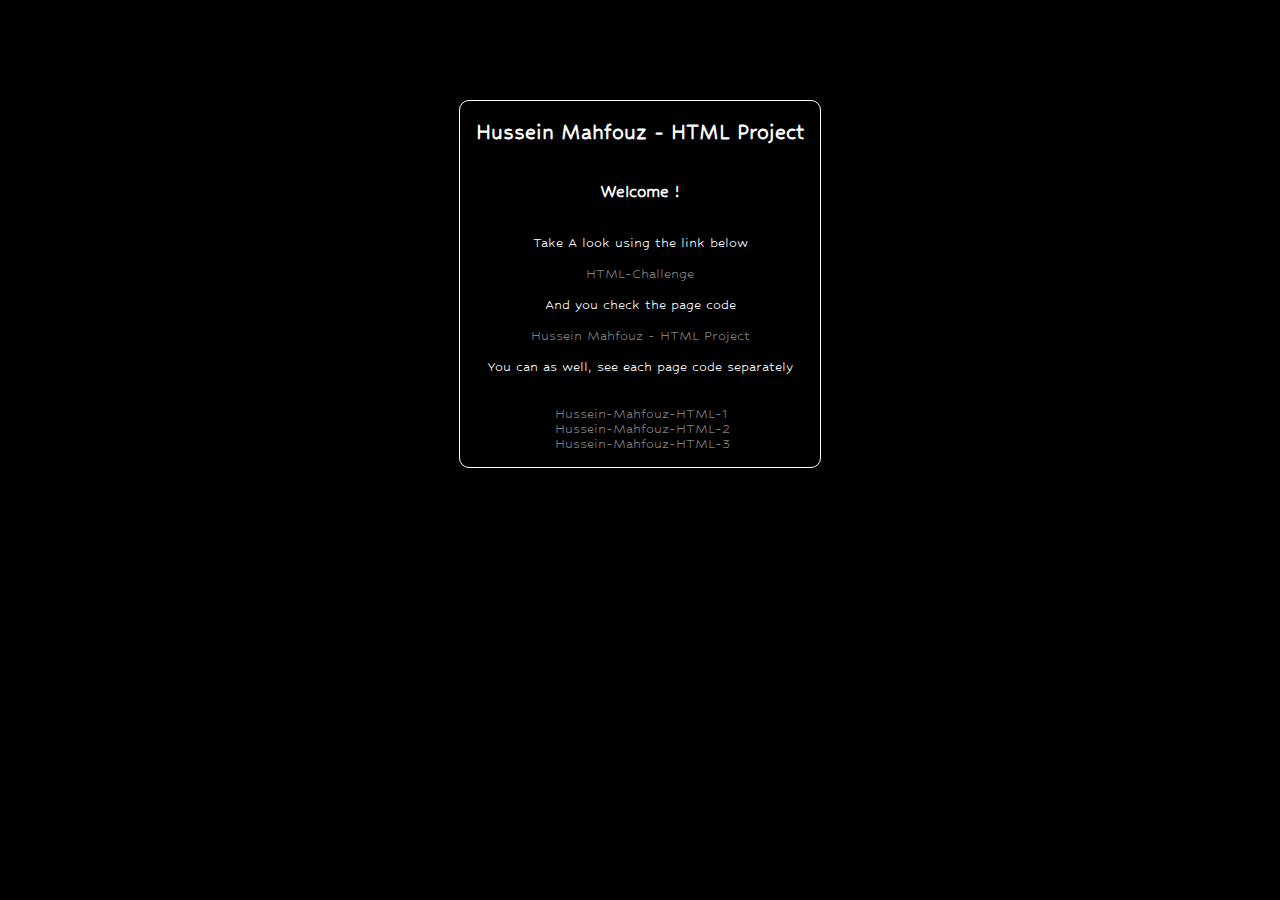
<file: index.html>
<!DOCTYPE html>
<html lang="en">
  <head>
    <meta charset="UTF-8" />
    <meta http-equiv="X-UA-Compatible" content="IE=edge" />
    <meta name="viewport" content="width=device-width, initial-scale=1.0" />
    <link rel="stylesheet" href="css/master.css" />
    <title>Hussein Mahfouz Main Page</title>
  </head>
  <body>
    <div class="main">
      <h2>Hussein Mahfouz - HTML Project</h2>
      <h3>Welcome !</h3>

      <p>Take A look using the link below</p>
      <a href="/html/index-1.html">HTML-Challenge</a>

      <p>And you check the page code</p>
      <a href="https://github.com/Comm213/Codi-HTML-Project.git"
        >Hussein Mahfouz - HTML Project
      </a>

      <p>You can as well, see each page code separately</p>
      <ul>
        <li>
          <a href="https://github.com/Comm213/Hussein-Mahfouz-HTML-1.git"
            >Hussein-Mahfouz-HTML-1</a
          >
        </li>
        <li>
          <a href="https://github.com/Comm213/Hussein-Mahfouz-HTML-2.git"
            >Hussein-Mahfouz-HTML-2</a
          >
        </li>
        <li>
          <a href="https://github.com/Comm213/Hussein-Mahfouz-HTML-3.git"
            >Hussein-Mahfouz-HTML-3</a
          >
        </li>
      </ul>
    </div>
  </body>
</html>
</file>
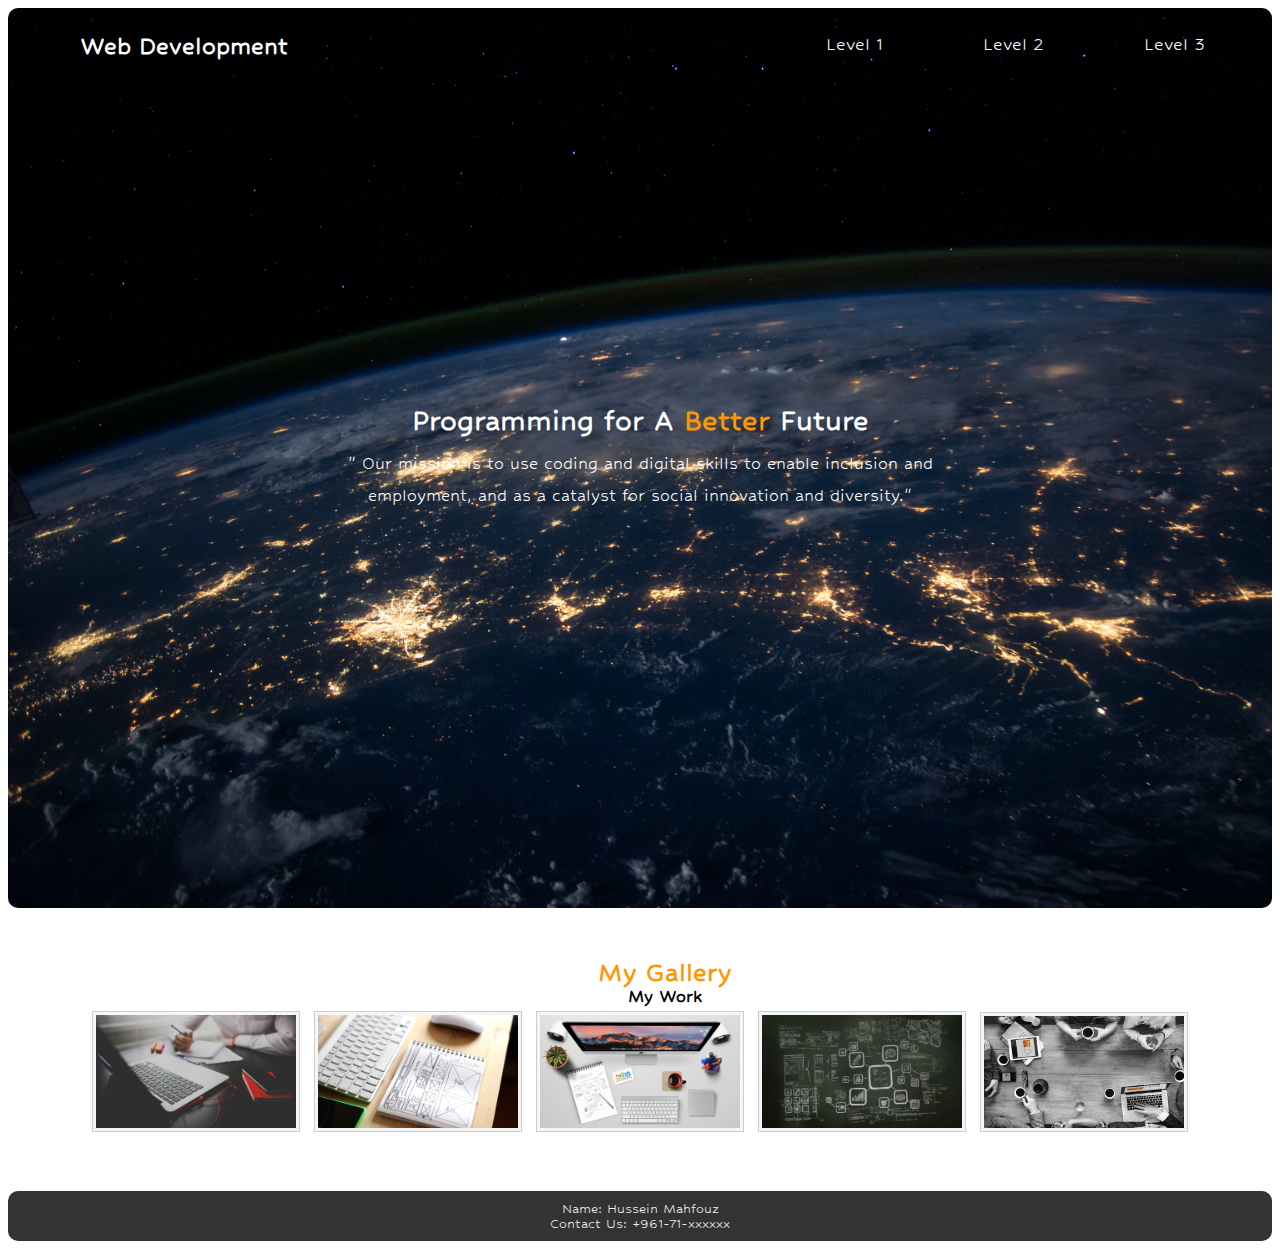
<file: html/index.html>
<!DOCTYPE html>
<html lang="en">
  <head>
    <meta charset="UTF-8" />
    <meta http-equiv="X-UA-Compatible" content="IE=edge" />
    <meta name="viewport" content="width=device-width, initial-scale=1.0" />
    <link rel="stylesheet" href="../css/style.css" />
    <title>Hussein Mahfouz HTML 1</title>
  </head>
  <body>

    <div class="landing-page">
      <div class="container">
        <header>
          <div class="logo">Web Development</div>
          <ul class="links">
            <li><a href="#">Level 1</a></li>
            <li><a href="html/index-2.html">Level 2</a></li>
            <li><a href="html/index-3.html">Level 3</a></li>
          </ul>
        </header>
      </div>
      <div class="introduction">
        <h1>Programming for A <span>Better</span> Future</h1>
        <p>
          " Our mission is to use coding and digital skills to enable inclusion
          and employment, and as a catalyst for social innovation and
          diversity."
        </p>
      </div>
    </div>

    <div class="gallery">
      <div class="container">
        <h2>My Gallery</h2>
        <h3>My Work</h3>
        <div class="images">
          <img src="../imgs/3.jpg" alt="Image One" />
          <img src="../imgs/4.jpg" alt="Image Two" />
          <img src="../imgs/5.jpg" alt="Image Three" />
          <img src="../imgs/6.jpg" alt="Image Four" />
          <img src="../imgs/7.jpg" alt="Image Five" />
        </div>
      </div>
    </div>


<footer>
  <div>Name: Hussein Mahfouz <br> Contact Us: +961-71-xxxxxx</div>
</footer>

  </body>
</html>
</file>
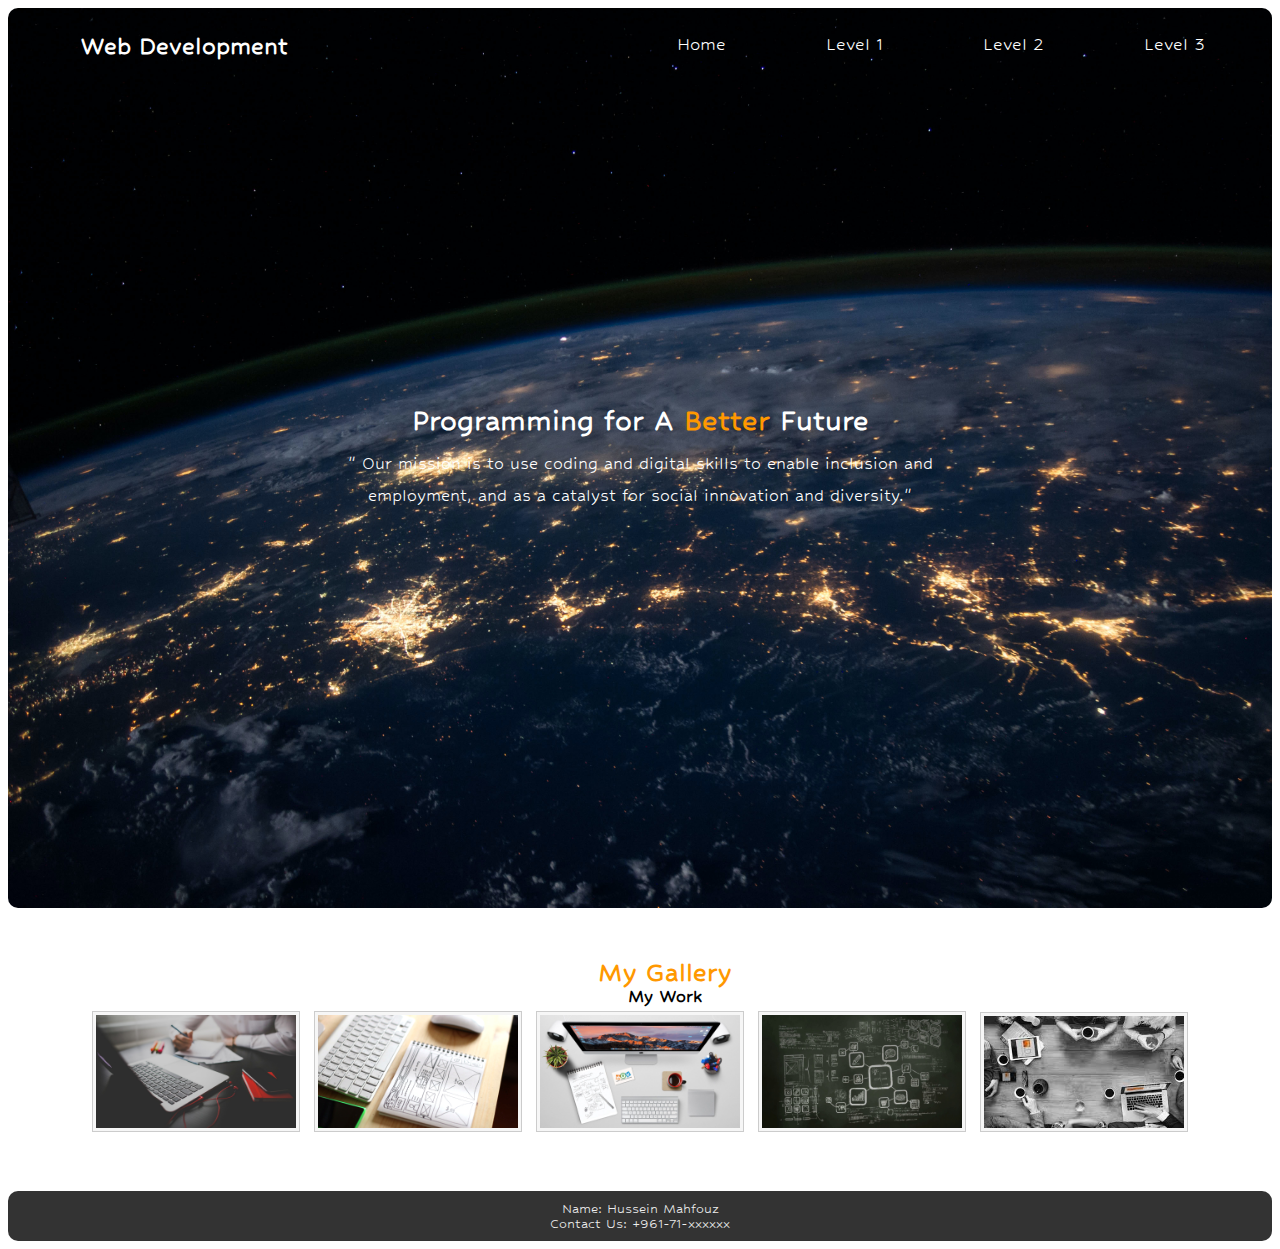
<file: html/index-1.html>
<!DOCTYPE html>
<html lang="en">
  <head>
    <meta charset="UTF-8" />
    <meta http-equiv="X-UA-Compatible" content="IE=edge" />
    <meta name="viewport" content="width=device-width, initial-scale=1.0" />
    <link rel="stylesheet" href="../css/style-1.css" />
    <title>Hussein Mahfouz HTML 1</title>
  </head>
  <body>

    <div class="landing-page">
      <div class="container">
        <header>
          <div class="logo">Web Development</div>
          <ul class="links">
            <li><a href="/index.html">Home</a></li>
            <li><a href="../html/index-1.html">Level 1</a></li>
            <li><a href="../html/index-2.html">Level 2</a></li>
            <li><a href="../html/index-3.html">Level 3</a></li>
          </ul>
        </header>
      </div>
      <div class="introduction">
        <h1>Programming for A <span>Better</span> Future</h1>
        <p>
          " Our mission is to use coding and digital skills to enable inclusion
          and employment, and as a catalyst for social innovation and
          diversity."
        </p>
      </div>
    </div>

    <div class="gallery">
      <div class="container">
        <h2>My Gallery</h2>
        <h3>My Work</h3>
        <div class="images">
          <img src="../imgs/3.jpg" alt="Image One" />
          <img src="../imgs/4.jpg" alt="Image Two" />
          <img src="../imgs/5.jpg" alt="Image Three" />
          <img src="../imgs/6.jpg" alt="Image Four" />
          <img src="../imgs/7.jpg" alt="Image Five" />
        </div>
      </div>
    </div>


<footer>
  <div>Name: Hussein Mahfouz <br> Contact Us: +961-71-xxxxxx</div>
</footer>

  </body>
</html>
</file>
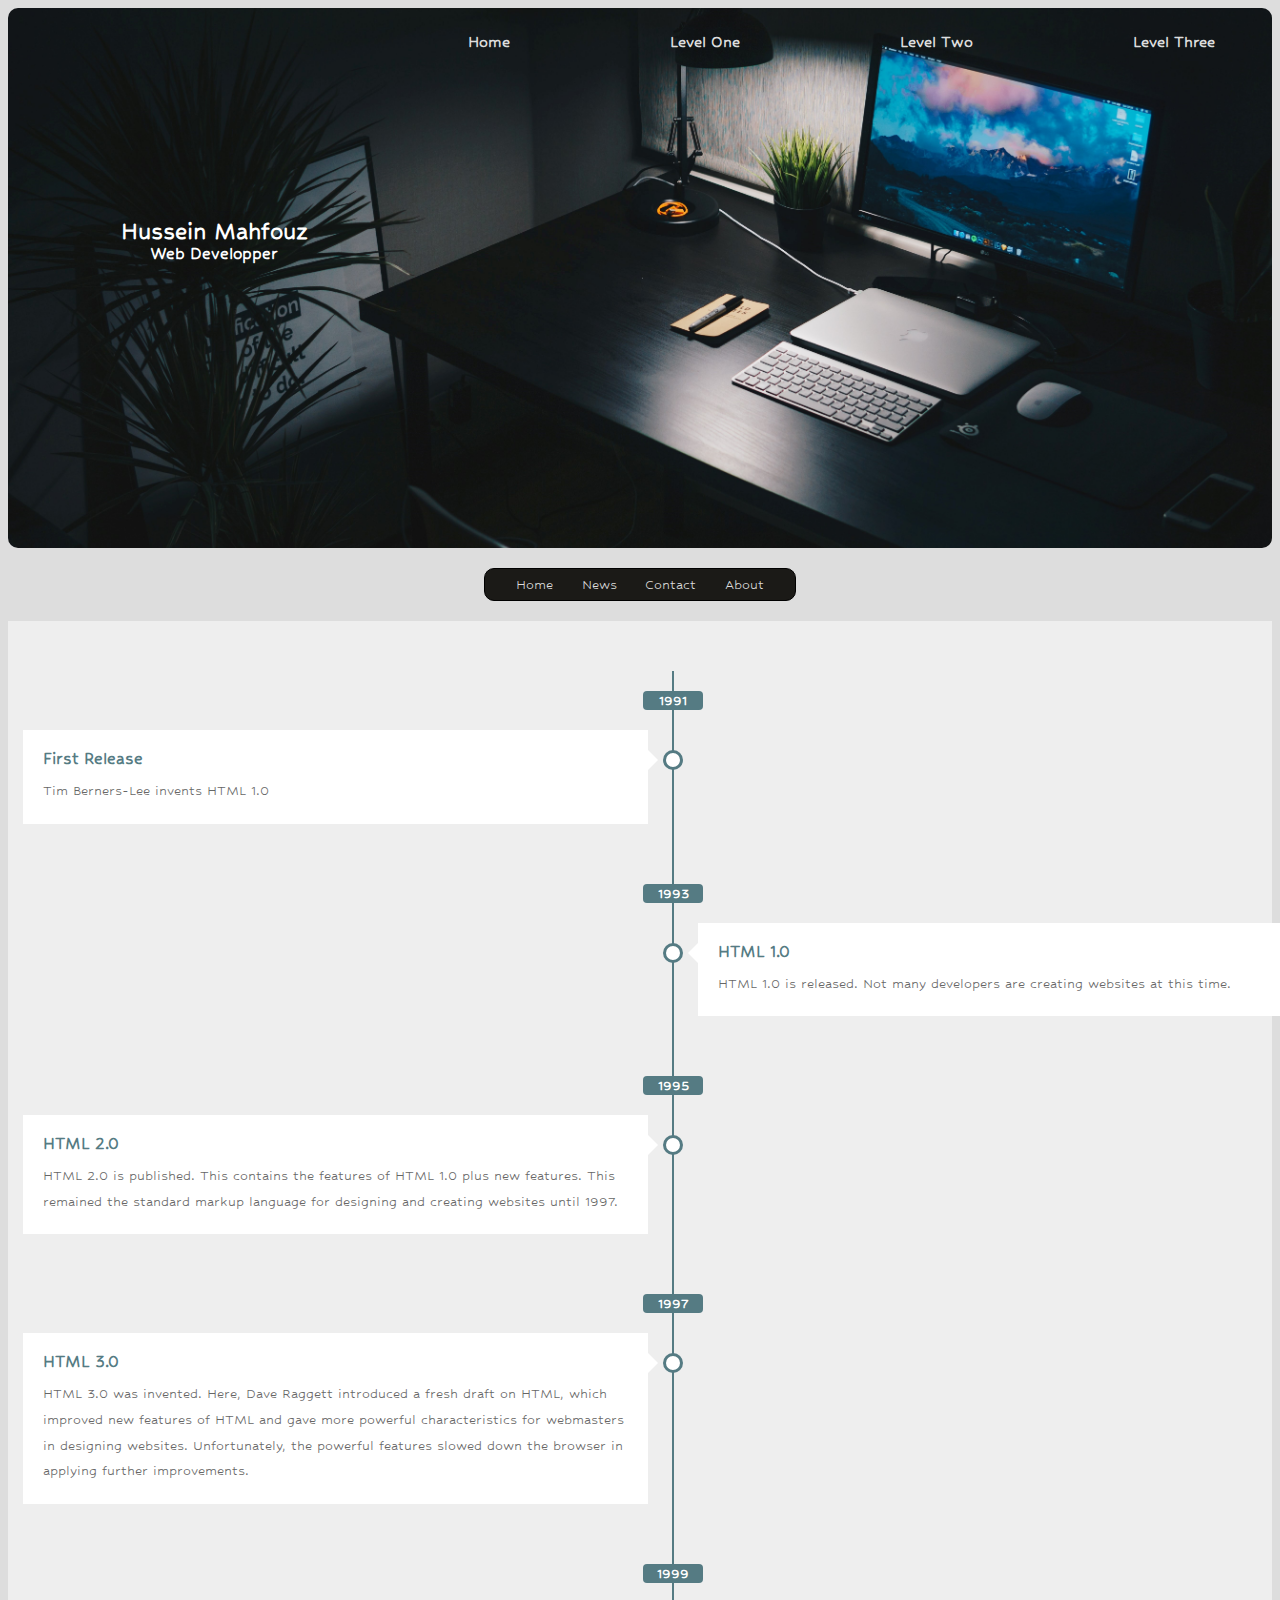
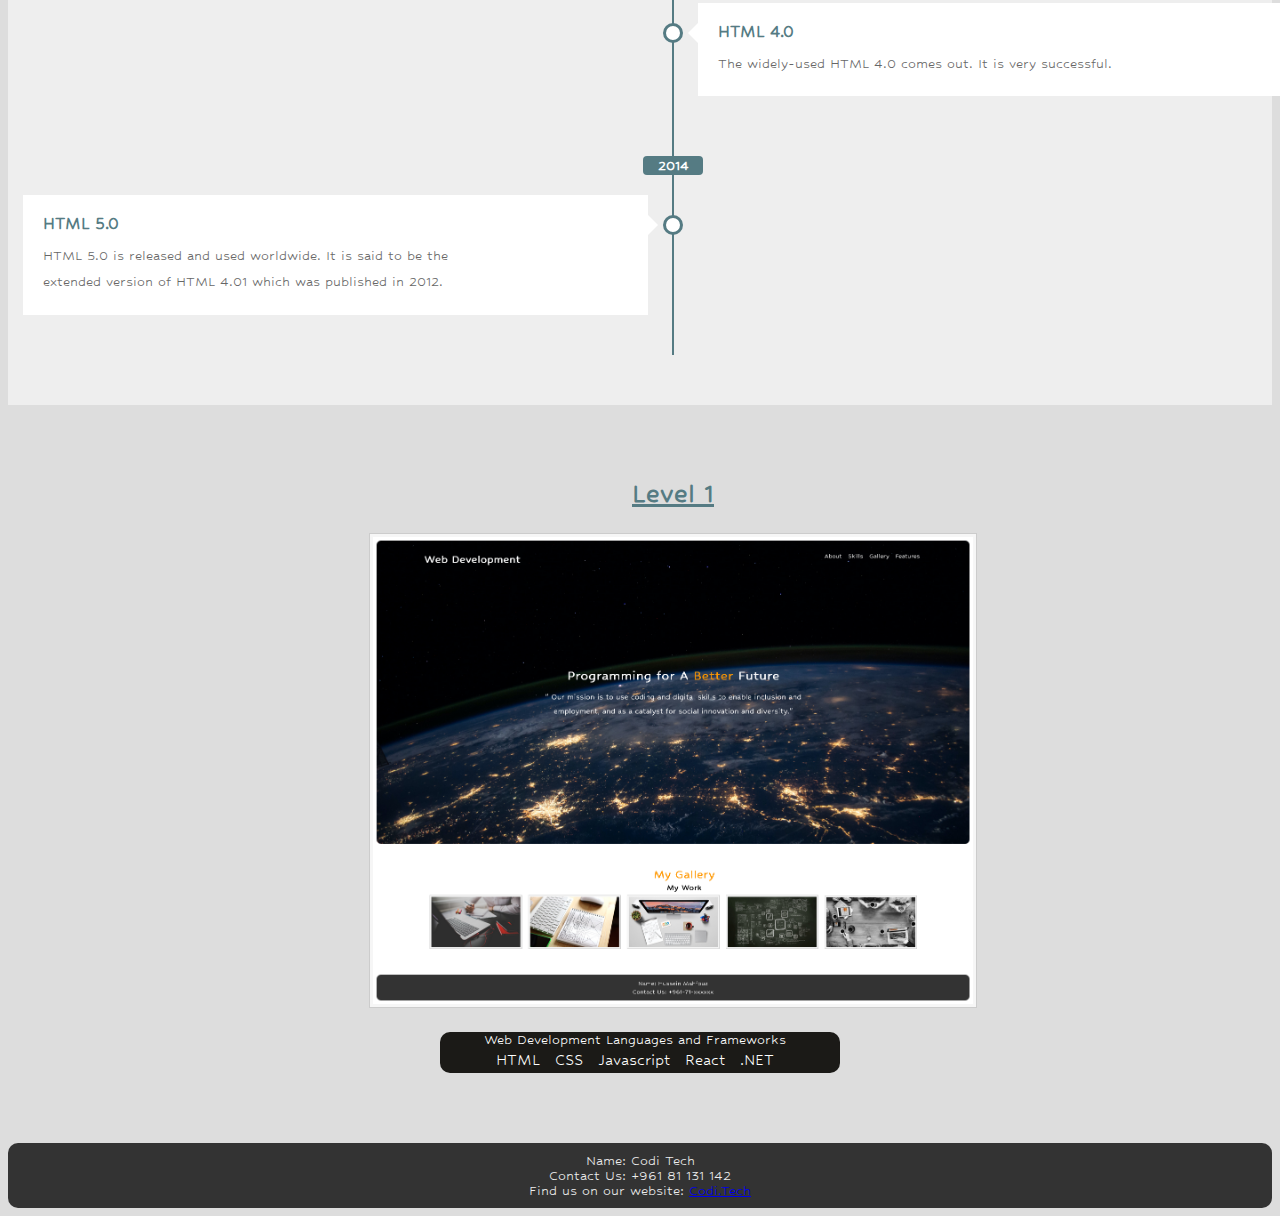
<file: html/index-2.html>
<!DOCTYPE html>
<html lang="en">
  <head>
    <meta charset="UTF-8" />
    <meta http-equiv="X-UA-Compatible" content="IE=edge" />
    <meta name="viewport" content="width=device-width, initial-scale=1.0" />
    <link rel="stylesheet" href="../css/style-2.css" />
    <title>Hussein Mahfouz HTML 2</title>
  </head>
  <body>
  
    <div class="landing-page">
      <div class="container">
        <header>
          <div class="ident">
            <div class="name">Hussein Mahfouz</div>
            <div class="dream">Web Developper</div>
          </div>
          <ul class="links">

            <li><a href="/index.html">Home</a></li>
            <li><a href="../html/index-1.html">Level One</a></li>
            <li><a href="../html/index-2.html">Level Two</a></li>
            <li><a href="../html/index-3.html">Level Three</a></li>
          </ul>
        </header>
      </div>
    </div>
    <div class="nav">
      <a href="#" class="active">Home</a>
      <a href="#">News</a>
      <a href="Contact">Contact</a>
      <a href="#">About</a>
    </div>

    <div class="HTM-timeline">
      <div class="container">
        <div class="timeline-content">
          <div class="year">1991</div>
          <div class="left">
            <div class="content">
              <h3>First Release</h3>
              <p>Tim Berners-Lee invents HTML 1.0</p>
            </div>
          </div>
          <div class="clearfix"></div>
          <div class="year">1993</div>
          <div class="right">
            <div class="content">
              <h3>HTML 1.0</h3>
              <p>
                HTML 1.0 is released. Not many developers are creating websites
                at this time.
              </p>
            </div>
          </div>
          <div class="clearfix"></div>
          <div class="year">1995</div>
          <div class="left">
            <div class="content">
              <h3>HTML 2.0</h3>
              <p>
                HTML 2.0 is published. This contains the features of HTML 1.0
                plus new features. This remained the standard markup language
                for designing and creating websites until 1997.
              </p>
            </div>
          </div>
          <div class="clearfix"></div>
          <div class="year">1997</div>
          <div class="left">
            <div class="content">
              <h3>HTML 3.0</h3>
              <p>
                HTML 3.0 was invented. Here, Dave Raggett introduced a fresh
                draft on HTML, which improved new features of HTML and gave more
                powerful characteristics for webmasters in designing websites.
                Unfortunately, the powerful features slowed down the browser in
                applying further improvements.
              </p>
            </div>
          </div>
          <div class="clearfix"></div>
          <div class="year">1999</div>
          <div class="right">
            <div class="content">
              <h3>HTML 4.0</h3>
              <p>The widely-used HTML 4.0 comes out. It is very successful.</p>
            </div>
          </div>
          <div class="clearfix"></div>
          <div class="year">2014</div>
          <div class="left">
            <div class="content">
              <h3>HTML 5.0</h3>
              <p>
                HTML 5.0 is released and used worldwide. It is said to be the
                <br />
                extended version of HTML 4.01 which was published in 2012.
              </p>
            </div>
          </div>
          <div class="clearfix"></div>
        </div>
      </div>
    </div>

    <div class="gallery">
      <div class="container">
        <h2>Level 1</h2>
        <div class="images">
          <img src="/imgs/lvl1.png" alt="Level One" />
        </div>
      </div>

       <div class="list-container">
        <ul class="list">
          Web Development Languages and Frameworks
          <br />
          <li>HTML</li>
          <li>CSS</li>
          <li>Javascript</li>
          <li>React</li>
          <li>.NET</li>
        </ul>
      </div>
    </div>
      <footer>
        <div>
          Name: Codi Tech <br />
          Contact Us: +961 81 131 142 <br />
          Find us on our website:
          <a href="https://codi.tech/">Codi.Tech</a>
        </div>
      </footer>
    </div>
  </body>
</html>
</file>
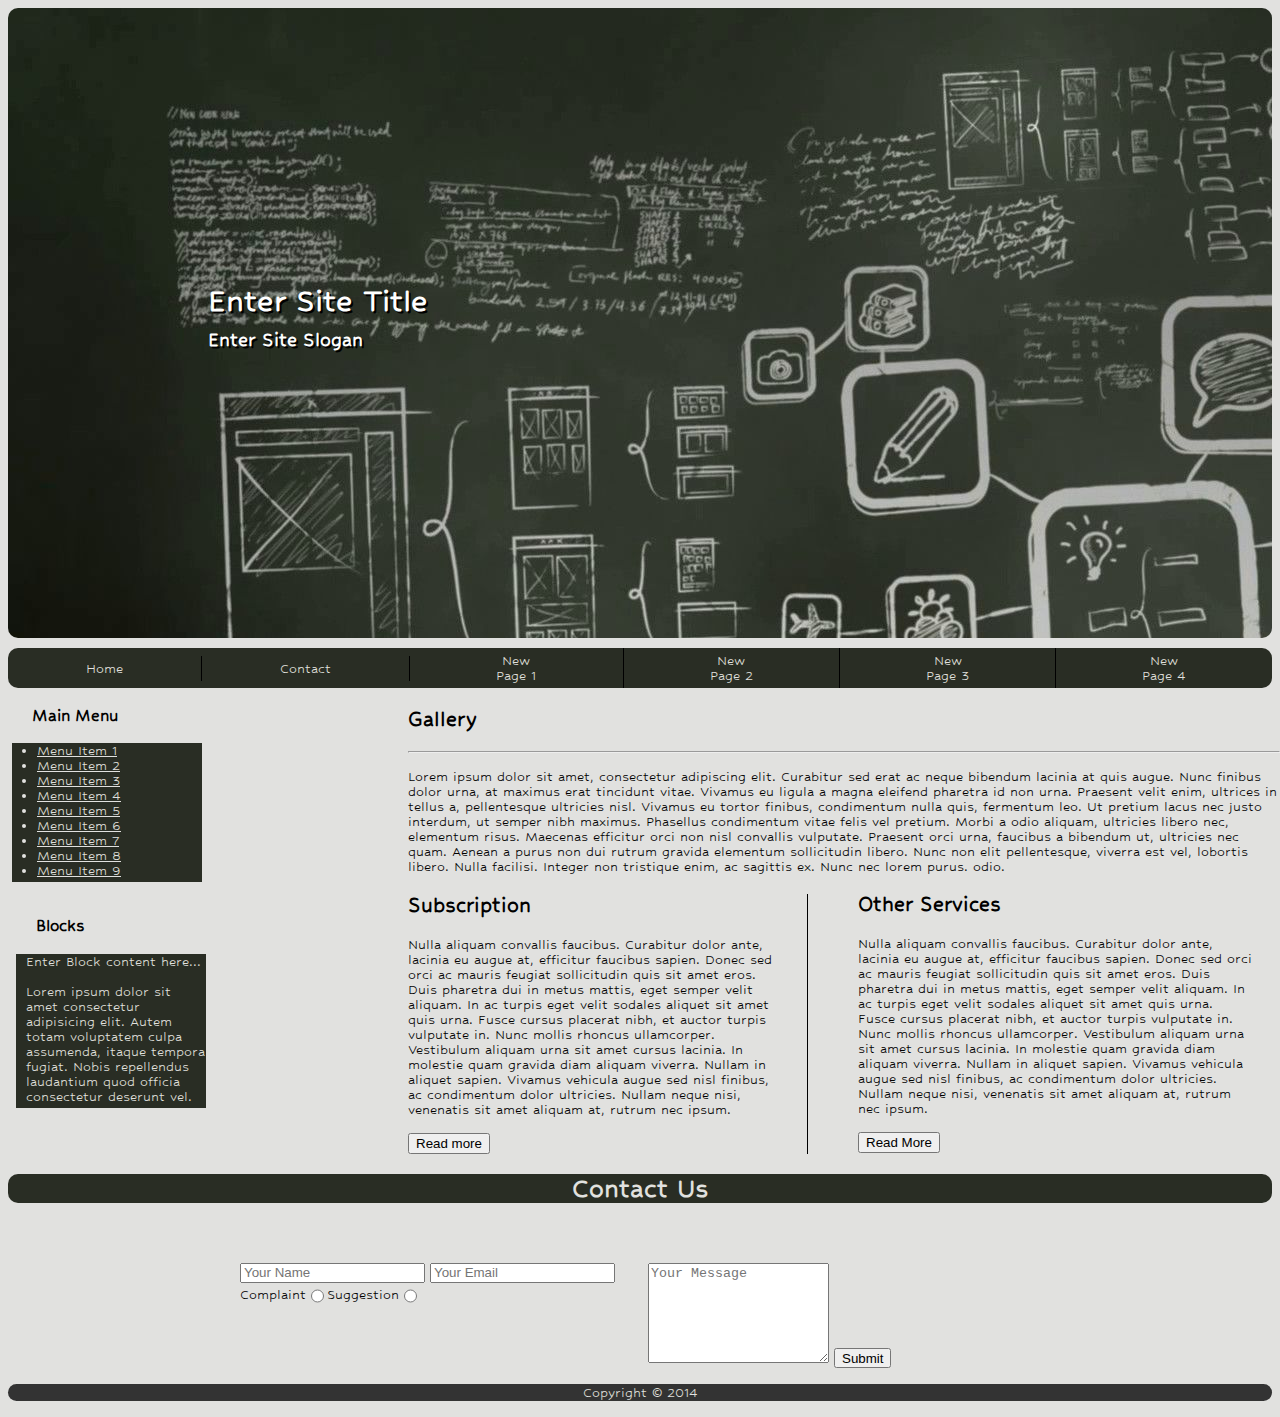
<file: html/index-3.html>
<!DOCTYPE html>
<html lang="en">
  <head>
    <meta charset="UTF-8" />
    <meta
      content="width=device-width, user-scalable=no, initial-scale=1.0, maximum-scale=1.0, minimum-scale=1.0"
      name="viewport"
    />
    <meta content="ie=edge" http-equiv="X-UA-Compatible" />
    <link href="../css/style-3.css" rel="stylesheet" />
    <title>Hussein Mahfouz HTML 3</title>
  </head>

  <header>
    <div class="landing-page">
      <div class="title">
        <h2>
          Enter Site Title <br />
          <span style="font-size: 1.4rem"> Enter Site Slogan </span>
        </h2>
      </div>
    </div>
  </header>
  <body>
    <div class="navbar">
      <a href="#">Home</a>
      <a href="#">Contact</a>
      <a href="../index.html">New Page 1</a>
      <a href="/html/index-2.html">New Page 2</a>
      <a href="#">New Page 3</a>
      <a href="#">New Page 4</a>
    </div>

    <div class="main-menu">
      <h3>Main Menu</h3>
      <ul class="items">
        <li>Menu Item 1</li>
        <li>Menu Item 2</li>
        <li>Menu Item 3</li>
        <li>Menu Item 4</li>
        <li>Menu Item 5</li>
        <li>Menu Item 6</li>
        <li>Menu Item 7</li>
        <li>Menu Item 8</li>
        <li>Menu Item 9</li>
      </ul>

      <div class="block">
        <h3>Blocks</h3>
        <p>
          <span>Enter Block content here...</span> <br />
          Lorem ipsum dolor sit amet consectetur adipisicing elit. Autem totam
          voluptatem culpa assumenda, itaque tempora fugiat. Nobis repellendus
          laudantium quod officia consectetur deserunt vel.
        </p>
      </div>
    </div>

    <div class="gallery">
      <h2>Gallery</h2>
      <hr />
      <p>
        Lorem ipsum dolor sit amet, consectetur adipiscing elit. Curabitur sed
        erat ac neque bibendum lacinia at quis augue. Nunc finibus dolor urna,
        at maximus erat tincidunt vitae. Vivamus eu ligula a magna eleifend
        pharetra id non urna. Praesent velit enim, ultrices in tellus a,
        pellentesque ultricies nisl. Vivamus eu tortor finibus, condimentum
        nulla quis, fermentum leo. Ut pretium lacus nec justo interdum, ut
        semper nibh maximus. Phasellus condimentum vitae felis vel pretium.
        Morbi a odio aliquam, ultricies libero nec, elementum risus. Maecenas
        efficitur orci non nisl convallis vulputate. Praesent orci urna,
        faucibus a bibendum ut, ultricies nec quam. Aenean a purus non dui
        rutrum gravida elementum sollicitudin libero. Nunc non elit
        pellentesque, viverra est vel, lobortis libero. Nulla facilisi. Integer
        non tristique enim, ac sagittis ex. Nunc nec lorem purus. odio.
      </p>
    </div>

    <div class="sub-serv">
      <h2>Subscription</h2>
      <p>
        Nulla aliquam convallis faucibus. Curabitur dolor ante, lacinia eu augue
        at, efficitur faucibus sapien. Donec sed orci ac mauris feugiat
        sollicitudin quis sit amet eros. Duis pharetra dui in metus mattis, eget
        semper velit aliquam. In ac turpis eget velit sodales aliquet sit amet
        quis urna. Fusce cursus placerat nibh, et auctor turpis vulputate in.
        Nunc mollis rhoncus ullamcorper. Vestibulum aliquam urna sit amet cursus
        lacinia. In molestie quam gravida diam aliquam viverra. Nullam in
        aliquet sapien. Vivamus vehicula augue sed nisl finibus, ac condimentum
        dolor ultricies. Nullam neque nisi, venenatis sit amet aliquam at,
        rutrum nec ipsum.
      </p>
      <button>Read more</button>
      <div class="service">
        <h2>Other Services</h2>
        <p>
          Nulla aliquam convallis faucibus. Curabitur dolor ante, lacinia eu
          augue at, efficitur faucibus sapien. Donec sed orci ac mauris feugiat
          sollicitudin quis sit amet eros. Duis pharetra dui in metus mattis,
          eget semper velit aliquam. In ac turpis eget velit sodales aliquet sit
          amet quis urna. Fusce cursus placerat nibh, et auctor turpis vulputate
          in. Nunc mollis rhoncus ullamcorper. Vestibulum aliquam urna sit amet
          cursus lacinia. In molestie quam gravida diam aliquam viverra. Nullam
          in aliquet sapien. Vivamus vehicula augue sed nisl finibus, ac
          condimentum dolor ultricies. Nullam neque nisi, venenatis sit amet
          aliquam at, rutrum nec ipsum.
        </p>
        <button>Read More</button>
      </div>
    </div>

    <div class="contact">
      <div class="container">
        <h2>Contact Us</h2>
        <form action="">
          <div class="left">
            <input type="text" placeholder="Your Name" name="username" />
            <input type="email" placeholder="Your Email" name="email" />
            <br />
            <div class="radio">
              <label for="complaint">Complaint</label>
              <input type="radio" id="complaint" name="radiobtn" />
              <label for="suggestion">Suggestion</label>
              <input type="radio" id="suggestion" name="radiobtn" />
            </div>
          </div>
          <div class="right">
            <textarea name="message" placeholder="Your Message"></textarea>
            <input type="submit" value="Submit" />
          </div>
        </form>
      </div>
      <div class="clearfix"></div>
    </div>
    <div class="footer">
      <p>Copyright &copy; 2014 <br /></p>
    </div>
  </body>
</html>
</file>
<file: css/master.css>
@import url("https://fonts.googleapis.com/css2?family=Hubballi&display=swap");

:root {
  --main-font: "Hubballi", cursive;
}
html {
 background-color: black;
  );
}

.main {
  display: flex;
  flex-direction: column;
  align-items: center;
  margin: 100px auto;
  border: 1px solid white;
  width: 360px;
  border-radius: 10px;
  font-family: var(--main-font);
  color: white;
}

.main ul {
}

.main ul li {
  list-style: none;
  margin-right: 35px;
}

.main a {
  text-decoration: none;
  color: gray;
}

.main a:hover {
  color: gold;
}
</file>
<file: css/style.css>
@import url("https://fonts.googleapis.com/css2?family=Hubballi&display=swap");

:root {
  --main-color: #ff9800;
  --main-font: "Hubballi", cursive;
}

.container {
  width: 1170px;
  padding-left: 15px;
  padding-right: 15px;
  margin: auto;
}
.landing-page {
  min-height: 100vh;
  background-image: url("../imgs/2.jpg");
  background-size: cover;
  position: relative;
  border-radius: 10px;
}

header {
  position: relative;
  z-index: 2;
  color: #fff;
  display: flex;
  padding: 10px;
}

header .logo {
  font-family: var(--main-font);
  font-size: 28px;
  width: 300px;
  padding: 15px;
  font-weight: bold;
}
header .links {
  list-style: none;
  width: 100%;
  padding-left: 0;
  padding-right: 10px;
  display: flex;
  justify-content: flex-end;
  font-family: var(--main-font);
}

header .links li {
  display: inline-block;
  margin-left: 100px;
}

header .links li a {
  font-family: var(--main-font);
  font-size: 1.3rem;
  color: #fff;
  text-decoration: none;
  transition: 0.3s;
}

header .links li a:hover {
  color: #f0a500;
}
.introduction {
  position: absolute;
  left: 50%;
  top: 50%;
  transform: translate(-50%, -50%);
  z-index: 2;
  color: #fff;
  text-align: center;
}
.introduction h1 {
  font-family: var(--main-font);
  font-size: 34px;
  margin: 0 0 12px;
}
.introduction h1 span {
  color: var(--main-color);
}
.introduction p {
  font-family: var(--main-font);
  line-height: 1.6;
  font-size: 20px;
  margin: 0;
}

.gallery {
  padding-top: 50px;
  padding-bottom: 50px;
}
.gallery h2,
h3 {
  font-family: var(--main-font);
  font-weight: bold;
  color: var(--main-color);
  margin: 0 0 0 50px;
  text-align: center;
}
.gallery h2 {
  font-size: 30px;
}
.gallery h3 {
  font-size: 20px;
  color: black;
}
.gallery .images {
  text-align: center;
}
.gallery .images img {
  width: 200px;
  padding: 3px;
  background-color: #f6f6f6;
  border: 1px solid #ccc;
  margin: 5px;
}

footer {
  font-family: var(--main-font);
  background-color: #333;
  color: #eee;
  padding: 10px;
  text-align: center;
  border-radius: 10px;
}
</file>
<file: css/style-1.css>
@import url("https://fonts.googleapis.com/css2?family=Hubballi&display=swap");

:root {
  --main-color: #ff9800;
  --main-font: "Hubballi", cursive;
}

.container {
  width: 1170px;
  padding-left: 15px;
  padding-right: 15px;
  margin: auto;
}
.landing-page {
  min-height: 100vh;
  background-image: url("../imgs/2.jpg");
  background-size: cover;
  position: relative;
  border-radius: 10px;
}

header {
  position: relative;
  z-index: 2;
  color: #fff;
  display: flex;
  padding: 10px;
}

header .logo {
  font-family: var(--main-font);
  font-size: 28px;
  width: 300px;
  padding: 15px;
  font-weight: bold;
}
header .links {
  list-style: none;
  width: 100%;
  padding-left: 0;
  padding-right: 10px;
  display: flex;
  justify-content: flex-end;
  font-family: var(--main-font);
}

header .links li {
  display: inline-block;
  margin-left: 100px;
}

header .links li a {
  font-family: var(--main-font);
  font-size: 1.3rem;
  color: #fff;
  text-decoration: none;
  transition: 0.3s;
}

header .links li a:hover {
  color: #f0a500;
}
.introduction {
  position: absolute;
  left: 50%;
  top: 50%;
  transform: translate(-50%, -50%);
  z-index: 2;
  color: #fff;
  text-align: center;
}
.introduction h1 {
  font-family: var(--main-font);
  font-size: 34px;
  margin: 0 0 12px;
}
.introduction h1 span {
  color: var(--main-color);
}
.introduction p {
  font-family: var(--main-font);
  line-height: 1.6;
  font-size: 20px;
  margin: 0;
}

.gallery {
  padding-top: 50px;
  padding-bottom: 50px;
}
.gallery h2,
h3 {
  font-family: var(--main-font);
  font-weight: bold;
  color: var(--main-color);
  margin: 0 0 0 50px;
  text-align: center;
}
.gallery h2 {
  font-size: 30px;
}
.gallery h3 {
  font-size: 20px;
  color: black;
}
.gallery .images {
  text-align: center;
}
.gallery .images img {
  width: 200px;
  padding: 3px;
  background-color: #f6f6f6;
  border: 1px solid #ccc;
  margin: 5px;
}

footer {
  font-family: var(--main-font);
  background-color: #333;
  color: #eee;
  padding: 10px;
  text-align: center;
  border-radius: 10px;
}
</file>
<file: css/style-2.css>
@import url("https://fonts.googleapis.com/css2?family=Hubballi&display=swap");

:root {
  --primary-color: #ff9800;
  --second-color: #1b1a17;
  --third-color: #e6d5b8;
  --fourth-color: #e45826;
  --main-font: "Hubballi", cursive;
  --blue: #557b83;
}

html {
  background-color: #ddd;
}

.container {
  width: 1300px;
  padding-left: 15px;
  padding-right: 15px;
  margin: 0;
}

.landing-page {
  min-height: 60vh;
  background-image: url("../imgs/101.jpg");
  border-radius: 10px;
  position: relative;
  background-size: cover;
}

header {
  position: relative;
  padding: 10px;
  display: flex;
  color: #fff;
  font-family: var(--main-font);
}

header .ident {
  display: flex;
  flex-flow: column;
  align-items: center;
  width: 300px;
  margin: 200px 75px;
  font-size: 1.7rem;
  font-weight: bold;
}

header .dream {
  font-size: 1.2rem;
}

header .links {
  list-style: none;
  width: 100%;
  padding-left: 0;
  padding-right: 10px;
  display: flex;
  justify-content: space-around;
}

header .links li {
  display: inline-block;
  padding-right: 15px;
}

header .links li a {
  text-decoration: none;
  color: #ddd;
  font-size: 1.1rem;
  font-weight: bold;
}

header .links li a:hover {
  color: var(--fourth-color);
}

.nav {
  display: flex;
  justify-content: space-evenly;
  margin-top: 20px;
  border: 1px solid black;
  width: 300px;
  text-align: center;
  margin: 20px auto;
  padding: 5px;
  border-radius: 10px;
  background-color: var(--second-color);
  font-family: var(--main-font);
  -webkit-border-radius: 10px;
  -moz-border-radius: 10px;
  -ms-border-radius: 10px;
  -o-border-radius: 10px;
}
.nav a {
  text-decoration: none;
  color: #ddd;
  padding: 3px;
  border-radius: 10px;
  -webkit-border-radius: 10px;
  -moz-border-radius: 10px;
  -ms-border-radius: 10px;
  -o-border-radius: 10px;
}

.nav a:hover {
  background-color: #ddd;
  color: black;
}

.HTM-timeline {
  padding-top: 50px;
  padding-bottom: 50px;
  background-color: #eee;
  font-family: var(--main-font);
}

.HTM-timeline .timeline-content {
  position: relative;
  overflow: hidden;
}

.HTM-timeline .timeline-content::before {
  content: "";
  width: 2px;
  height: 100%;
  background-color: var(--blue);
  position: absolute;
  left: 50%;
  margin-left: -1px;
  top: 0;
}

.HTM-timeline .timeline-content .year {
  margin: 20px auto;
  width: 50px;
  background-color: var(--blue);
  position: relative;
  z-index: 2;
  border-radius: 4px;
  text-align: center;
  color: #fff;
  padding: 2px 5px;
  font-weight: bold;
}

.HTM-timeline .timeline-content .left,
.HTM-timeline .timeline-content .right {
  width: calc(50% - 25px);
  margin-bottom: 40px;
  position: relative;
}

.HTM-timeline .timeline-content .left {
  float: left;
}

.HTM-timeline .timeline-content .left::before {
  right: -35px;
}

.HTM-timeline .timeline-content .right {
  float: right;
}

.HTM-timeline .timeline-content .right::before {
  left: -35px;
}

.HTM-timeline .timeline-content .left::before,
.HTM-timeline .timeline-content .right::before {
  content: "";
  width: 14px;
  height: 14px;
  background-color: #fff;
  border: 3px solid var(--blue);
  position: absolute;
  border-radius: 50%;
  top: 20px;
}

.HTM-timeline .timeline-content .content {
  padding: 20px;
  background-color: #fff;
}

.HTM-timeline .timeline-content .content h3 {
  font-weight: bold;
  color: var(--blue);
  margin: 0 0 10px;
}

.HTM-timeline .timeline-content .content p {
  color: #666;
  margin: 0;
  line-height: 1.6;
}

.clearfix {
  clear: both;
}

.HTM-timeline .timeline-content .left .content::before {
  content: "";
  border-style: solid;
  border-width: 10px;
  border-color: transparent transparent transparent #fff;
  height: 0;
  width: 0;
  position: absolute;
  right: -20px;
  top: 20px;
}

.HTM-timeline .timeline-content .right .content::before {
  content: "";
  border-style: solid;
  border-width: 10px;
  border-color: transparent #fff transparent transparent;
  height: 0;
  width: 0;
  position: absolute;
  left: -20px;
  top: 20px;
}

.gallery {
  padding-top: 50px;
  padding-bottom: 50px;
}
.gallery h2 {
  font-size: 30px;
  text-align: center;
  font-family: var(--main-font);
  text-decoration: underline;
}

.gallery h2  {
  color: var(--blue);
}

.gallery .images {
  text-align: center;
}

.gallery .images img {
  width: 600px;
  padding: 3px;
  background-color: #f6f6f6;
  border: 1px solid #ccc;
  
}
.list-container {
  width: 400px;
  background-color: #1b1a17;
  border-radius: 10px;
  margin: 20px auto;
  font-family: var(--main-font);
}
.list-container ul {
  text-align: center;
  margin-right: 50px;
  color: #fff;
}
.list-container .list li {
  text-align: center;
  list-style: none;
  display: inline-block;
  color: #fff;
  padding: 5px;
  font-size: 1.1rem;
}

.list li:last-child {
  border-right: none;
}
footer {
  font-family: var(--main-font);
  background-color: #333;
  color: #eee;
  padding: 10px;
  text-align: center;
  border-radius: 10px;
}
</file>
<file: css/style-3.css>
@import url("https://fonts.googleapis.com/css2?family=Hubballi&display=swap");

:root {
  --main-font: "Hubballi", cursive;
  --green: #292d24;
  --gray: #e1e1df;
}

* {
  box-sizing: border-box;
}

html {
  background-color: var(--gray);
}

.landing-page {
  position: relative;
  min-height: 70vh;
  background-image: url("../imgs/6.jpg");
  border-radius: 10px;
}

.landing-page .title {
  position: absolute;
  top: 50%;
  margin-top: -70px;
  margin-left: 200px;
  color: white;
  text-shadow: 2px 2px black;
  font-family: var(--main-font);
  font-size: 1.5rem;
}

.navbar {
  text-align: center;
  position: relative;
  display: flex;
  align-items: center;
  justify-content: space-evenly;
  background-color: var(--green);
  margin-top: 10px;
  font-family: var(--main-font);
  border-radius: 10px;
}

.navbar a {
  color: var(--gray);
  padding: 5px 78px;
  text-decoration: none;
}
.navbar a:hover {
  color: rgb(10, 95, 10);
}

.navbar a:not(:last-child) {
  border-right: 1px solid black;
}

.main-menu,
.block {
  width: 190px;
  color: var(--gray);
  padding-bottom: 5px;
  margin-left: 4px;
  font-family: var(--main-font);
  position: absolute;
}

.main-menu h3,
.block h3 {
  padding-left: 20px;
  color: black;
}

.main-menu .items {
  padding-left: 25px;
  text-decoration: underline;
  background-color: var(--green);
  padding-bottom: 4px;
}

.block p {
  padding-left: 10px;
  background-color: var(--green);
  padding-bottom: 4px;
  padding-right: 1px;
}
.block p span {
  display: block;
}

.gallery {
  width: 69%;
  margin: 20px 400px;
  font-family: var(--main-font);
}
.sub-serv {
  margin: 20px 400px;
  width: 400px;
  border-right: 1px solid black;
  padding-right: 23px;
  position: relative;
  font-family: var(--main-font);
}

.sub-serv .service {
  position: absolute;
  top: -8%;
  margin-left: 450px;
  width: 395px;
}

.contact {
  border-radius: 10px;
  font-family: var(--main-font);
}

.contact .container .left .radio {
  display: flex;
  align-items: center;
}

.contact h2 {
  font-weight: bold;
  font-size: 30px;
  color: var(--gray);
  margin: 0 0 60px;
  text-align: center;
  background-color: var(--green);
  border-radius: 10px;
}
.contact form {
  max-width: 800px;
  margin: auto;
}
.contact form .left {
  float: left;
  width: 49%;
}
.contact form .right {
  float: right;
  width: 49%;
}
.contact form input {
  height: 20px;
}
.contact form textarea {
  height: 100px;
}
.clearfix {
  clear: both;
}
.footer p {
  background-color: #333;
  color: var(--gray);
  padding: 1px;
  text-align: center;
  font-family: var(--main-font);
  border-radius: 10px;
}
</file>
